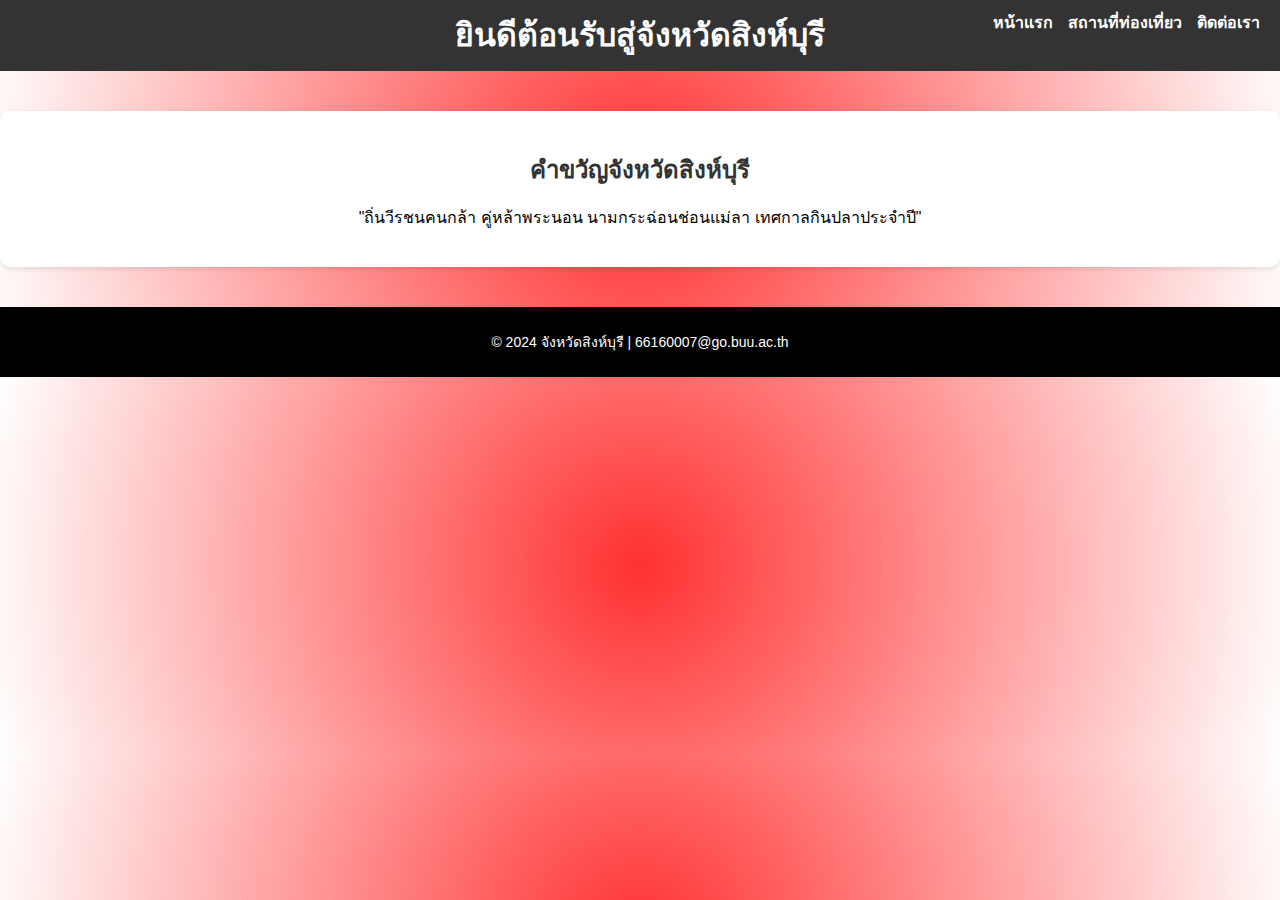
<file: index.html>
<!DOCTYPE html>
<html lang="en">
<head>
    <meta charset="UTF-8">
    <meta name="viewport" content="width=device-width, initial-scale=1.0">
    <title>แนะนำสถานที่ท่องเที่ยวสิงห์บุรี</title>
    <link rel="stylesheet" href="css/styles.css">
</head>
<body>
  <!-- ส่วนบ่น  -->
    <header class="main-header">
        <div class="container">
            <h1>ยินดีต้อนรับสู่จังหวัดสิงห์บุรี</h1>
            <nav>
                <ul class="nav-links">
                    <li><a href="index.html">หน้าแรก</a></li>
                    <li><a href="attractions.html">สถานที่ท่องเที่ยว</a></li>
                    <li><a href="contact.html">ติดต่อเรา</a></li>
                </ul>
            </nav>
        </div>
    </header>

  <!-- เนื้อหาหลัก -->
    <main>
        <section class="slogan-section">
        <div class="container">
            <h2>คำขวัญจังหวัดสิงห์บุรี</h2>
            <p>"ถิ่นวีรชนคนกล้า คู่หล้าพระนอน นามกระฉ่อนช่อนแม่ลา เทศกาลกินปลาประจำปี"</p>
        </div>
        </section>
    </main>

  <!-- ส่วนล่าง -->
    <footer>
        <p>© 2024 จังหวัดสิงห์บุรี | 66160007@go.buu.ac.th</p>
    </footer>
    </body>
</html>
</file>
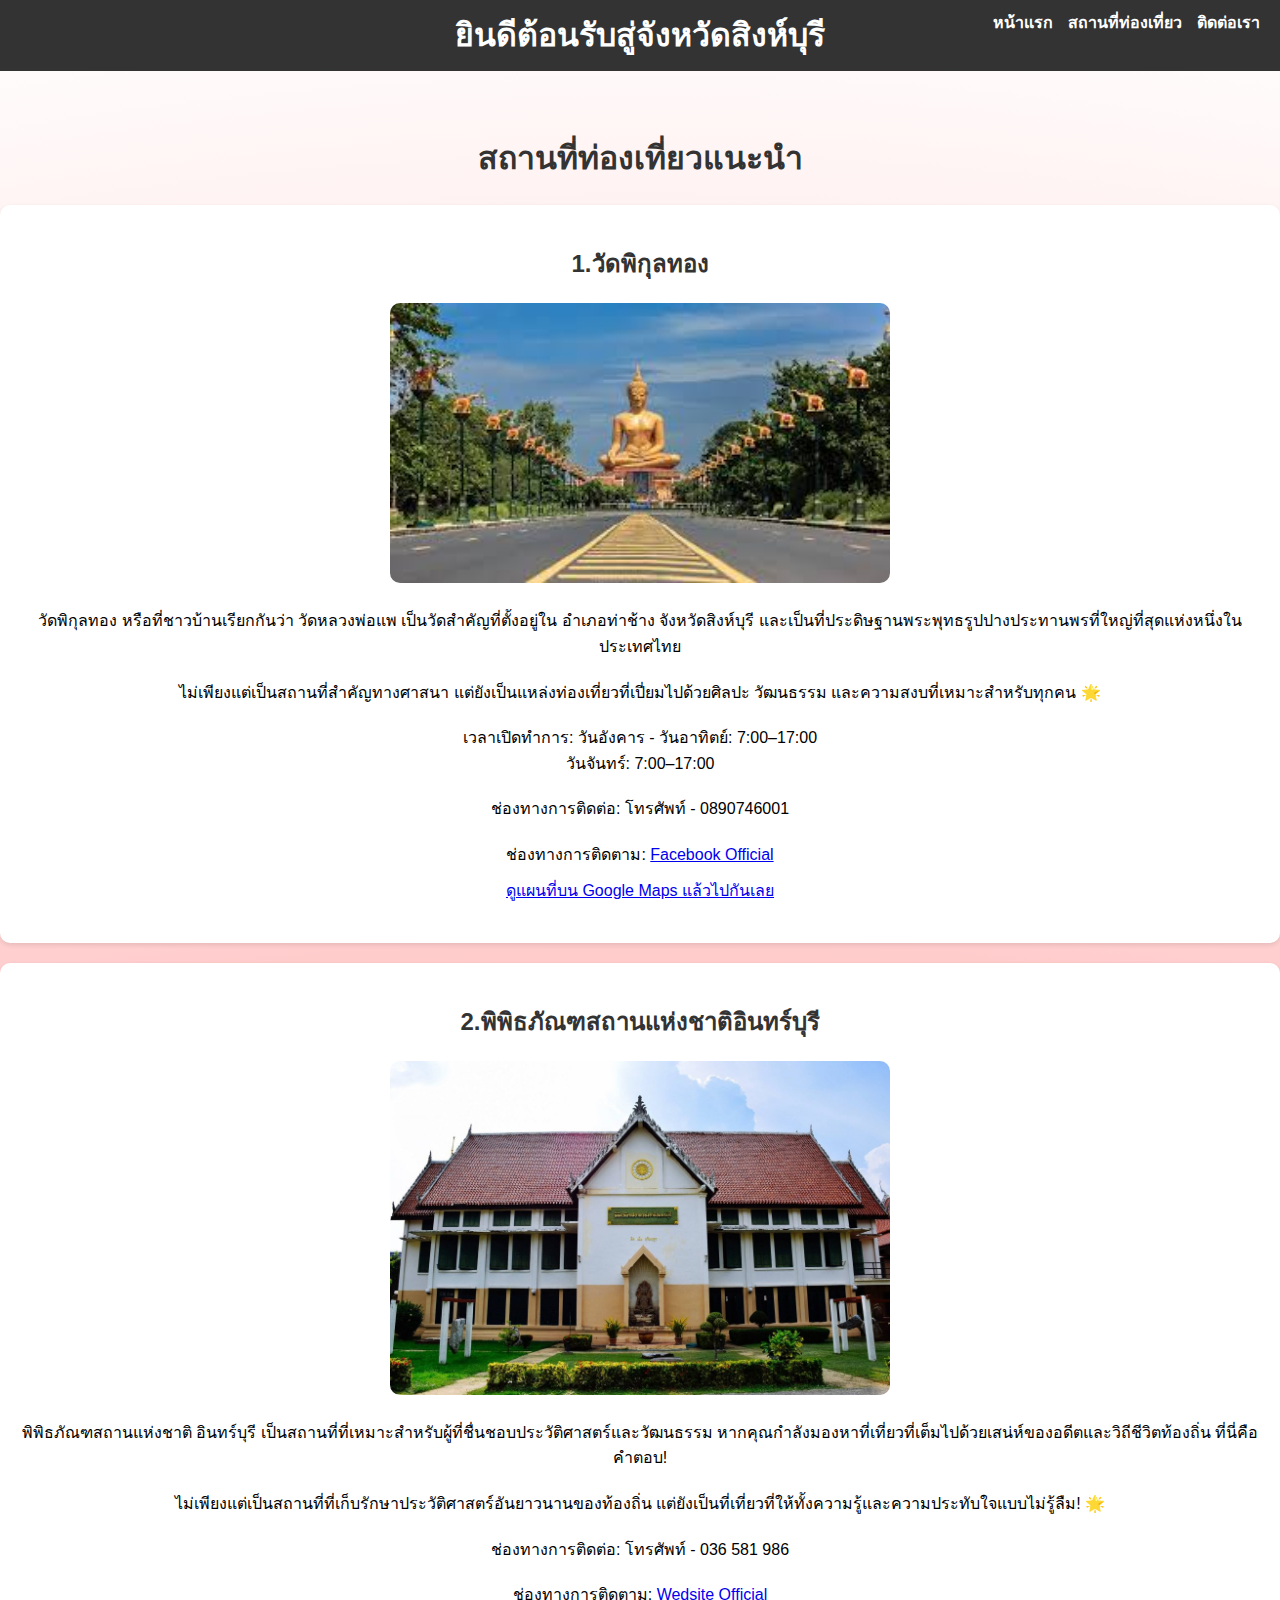
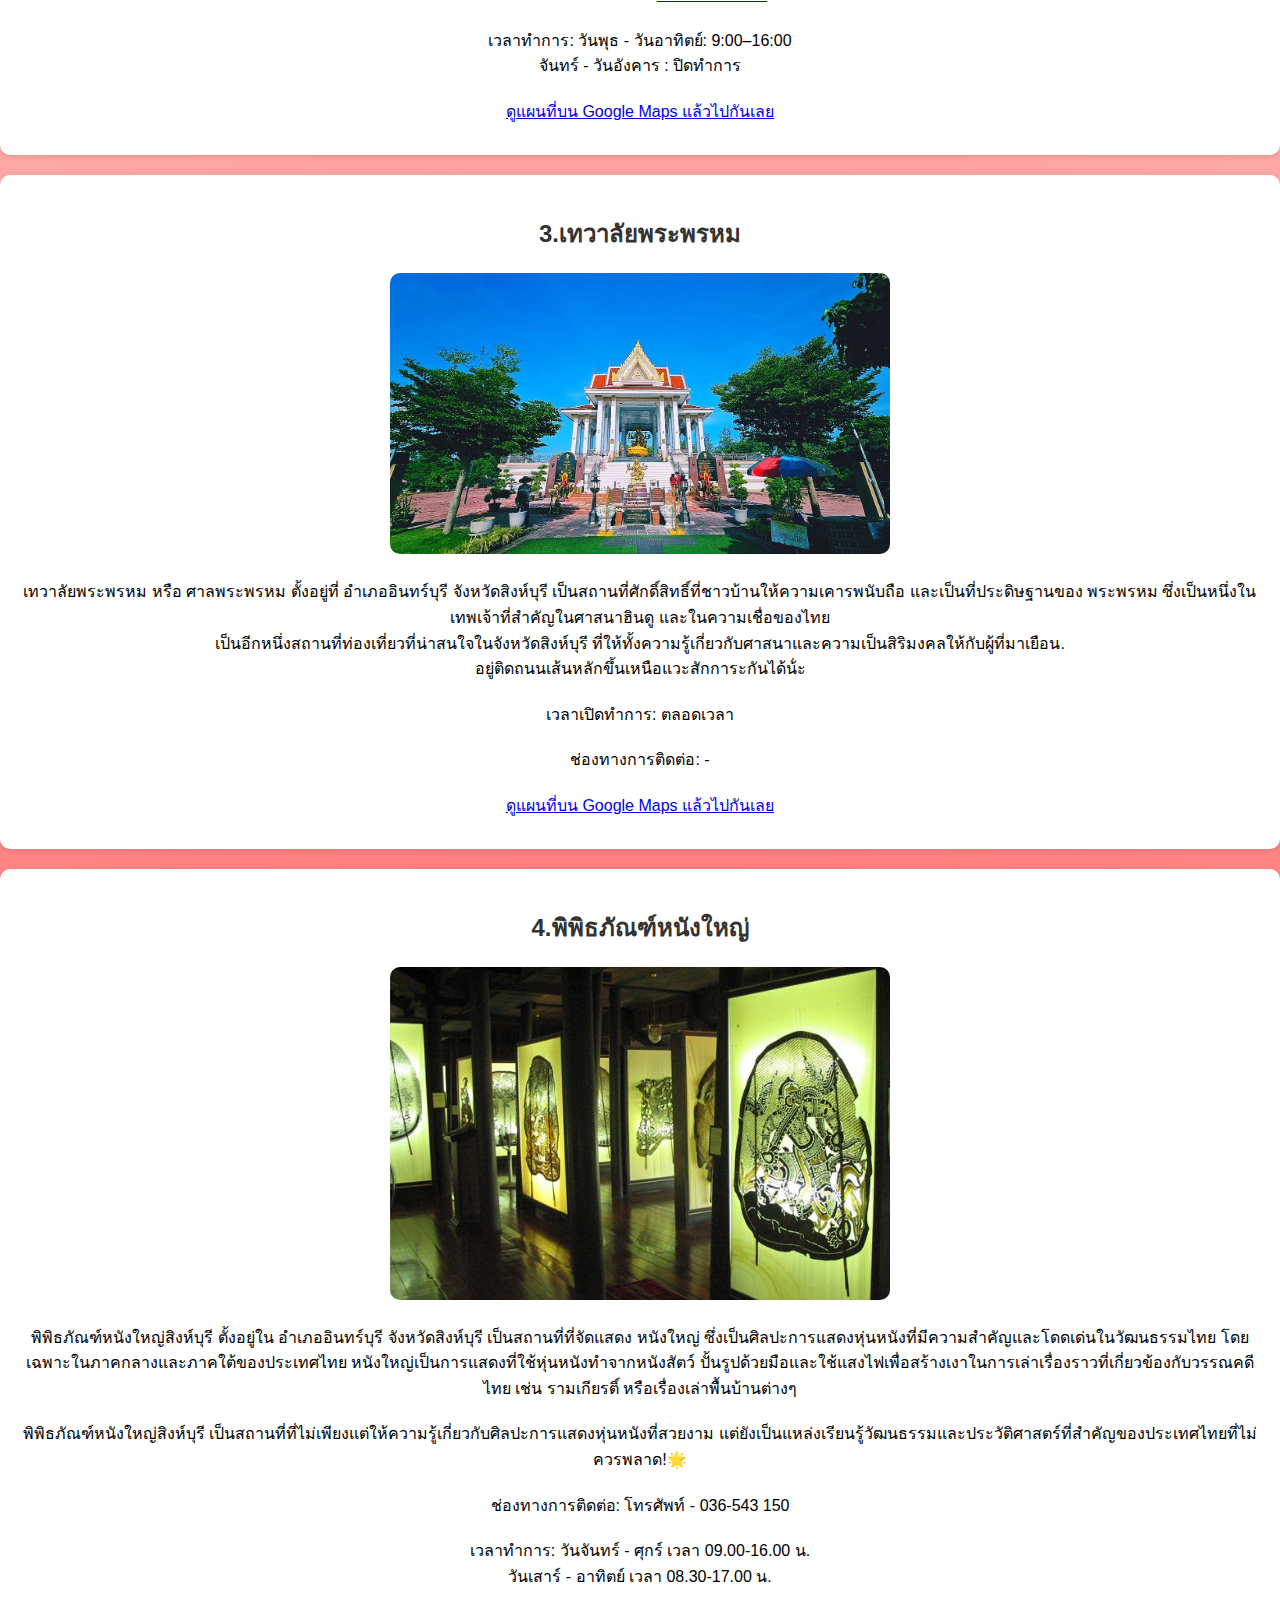
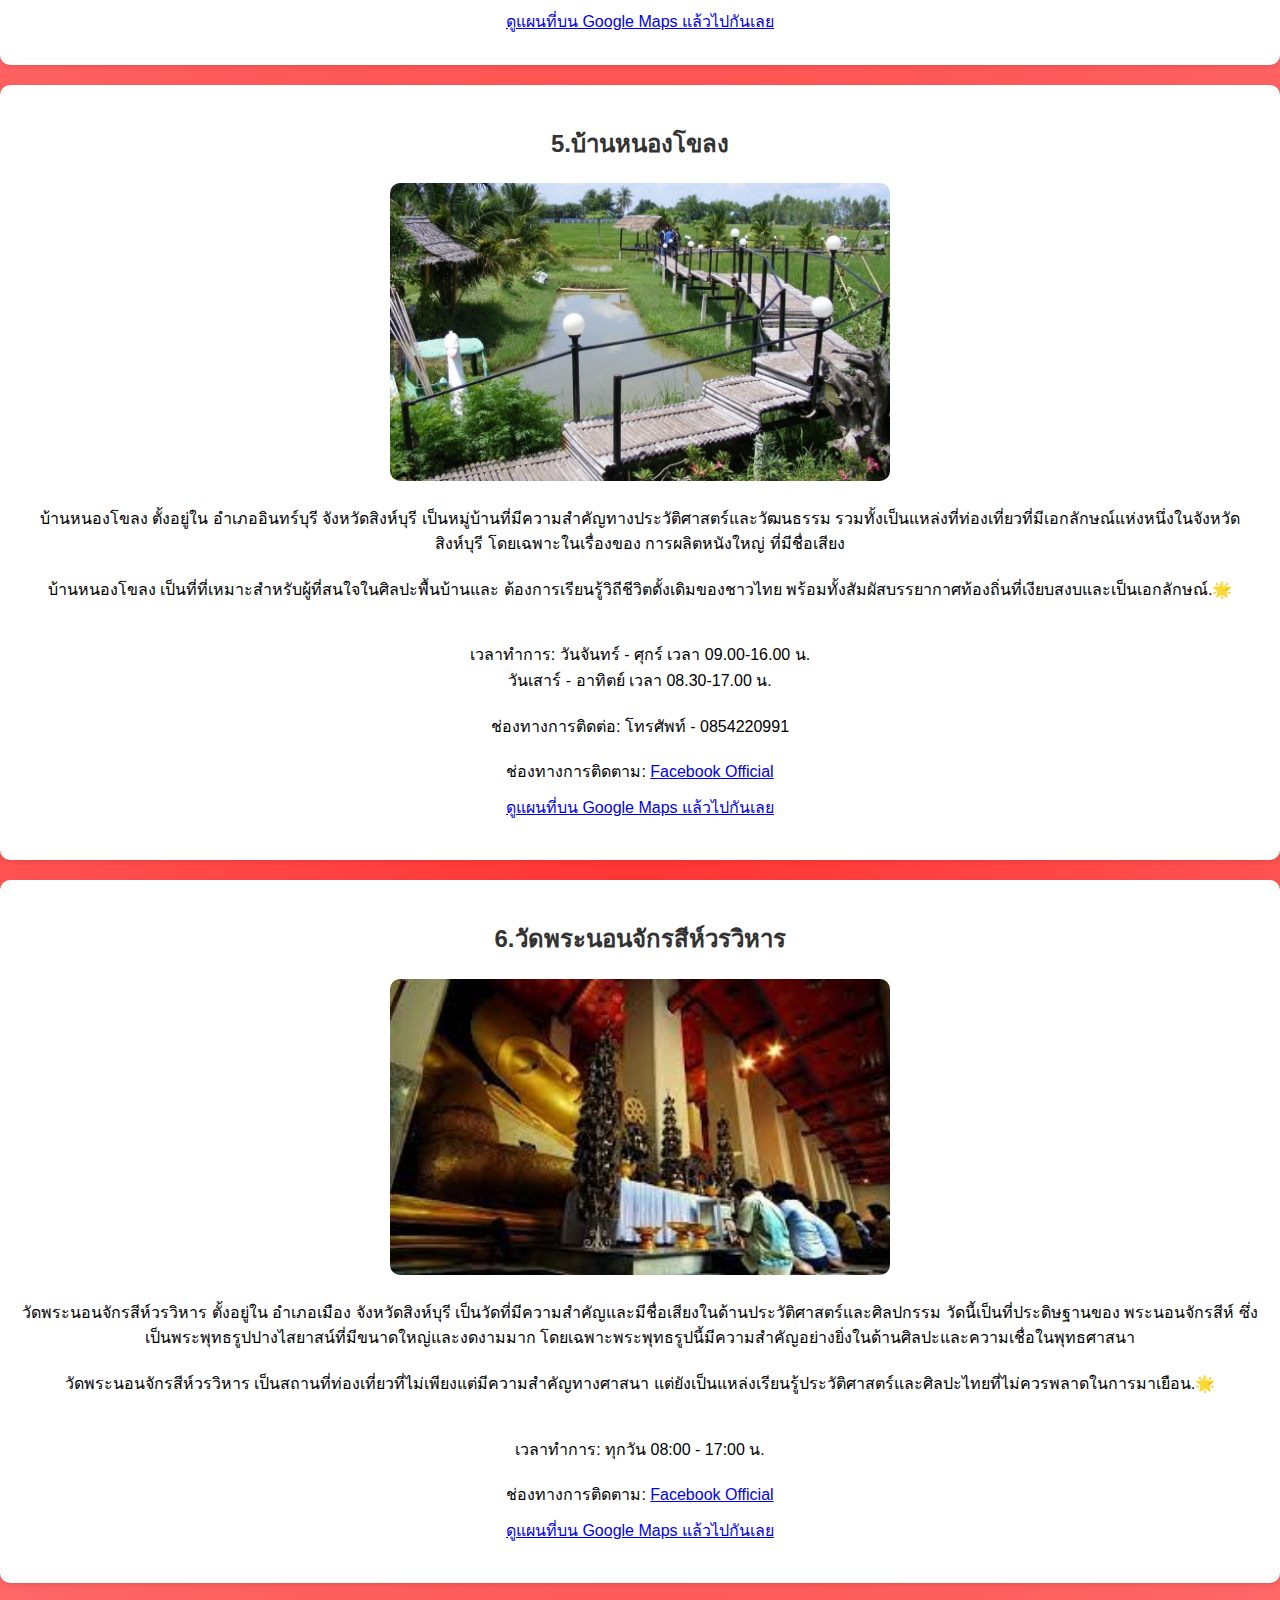
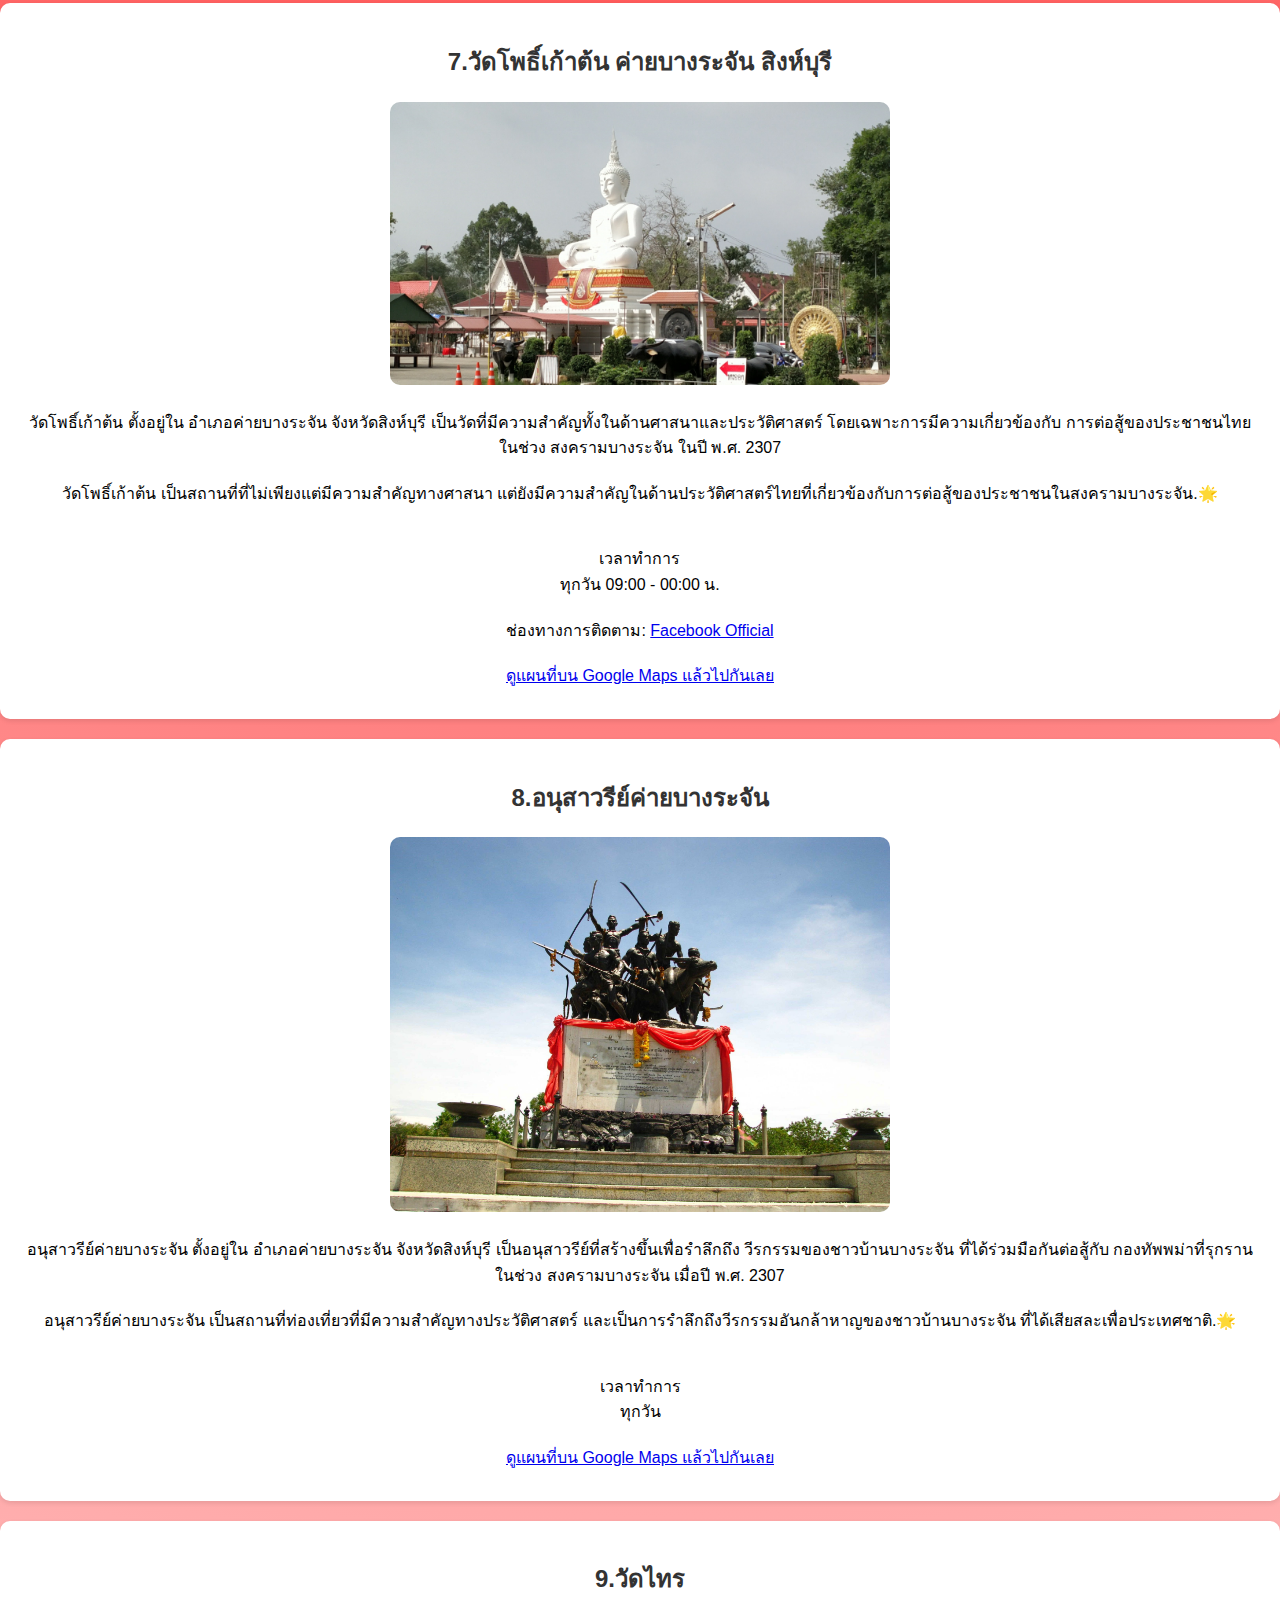
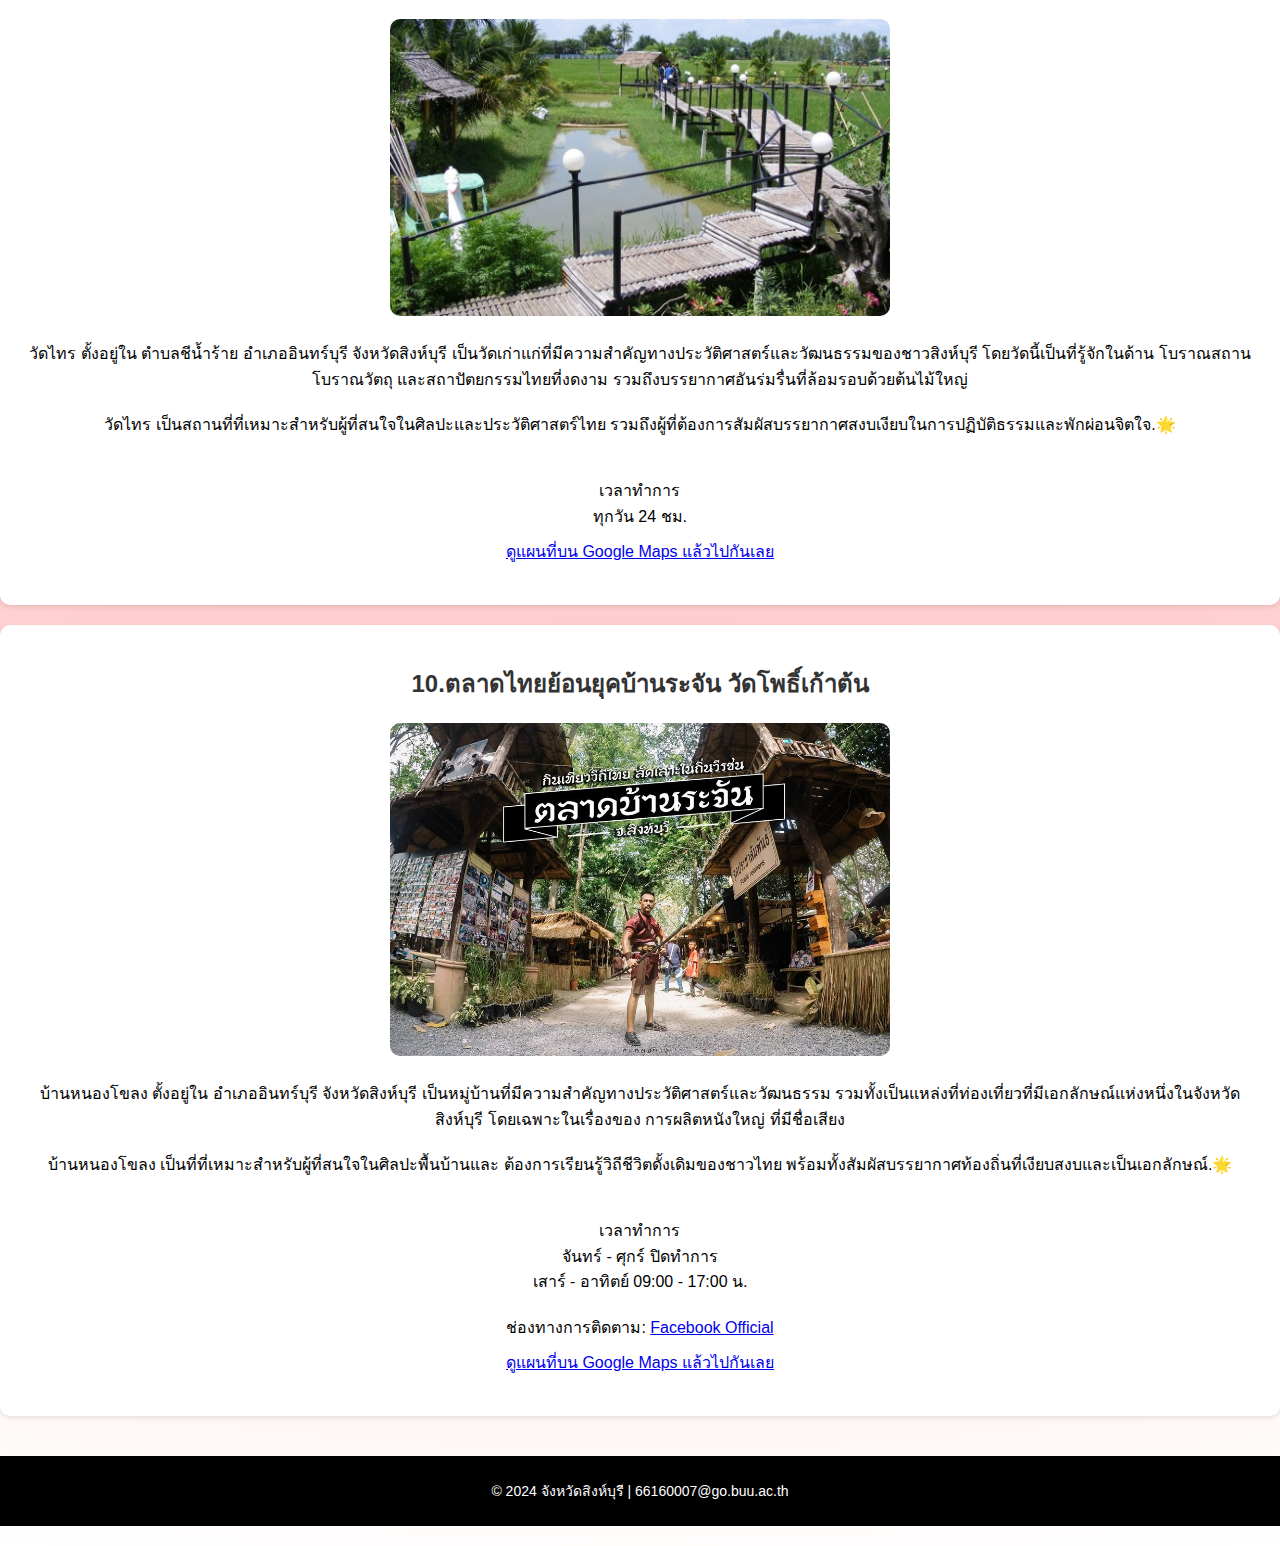
<file: attractions.html>
<!DOCTYPE html>
<html lang="en">
<head>
    <meta charset="UTF-8">
    <meta name="viewport" content="width=device-width, initial-scale=1.0">
    <title>แนะนำสถานที่ท่องเที่ยวสิงห์บุรี</title>
    <link rel="stylesheet" href="css/styles.css">
</head>
<body>
  <!-- ส่วนบ่น -->
    <header class="main-header">
        <div class="container">
            <h1>ยินดีต้อนรับสู่จังหวัดสิงห์บุรี</h1>
            <nav>
                <ul class="nav-links">
                    <li><a href="index.html">หน้าแรก</a></li>
                    <li><a href="attractions.html">สถานที่ท่องเที่ยว</a></li>
                    <li><a href="contact.html">ติดต่อเรา</a></li>
                </ul>
            </nav>
        </div>
    </header>
<div class="content">
    <!-- ที่ท่องเที่ยว -->
    <main>
      <section>
        <h1>สถานที่ท่องเที่ยวแนะนำ</h1>


        <!-- วัดพิกุลทอง  -->
        <article>
            <h2>1.วัดพิกุลทอง</h2>
            <img src="/images/images.jpg" alt="วัดพิกุลทอง สิงห์บุรี">
            <p>วัดพิกุลทอง หรือที่ชาวบ้านเรียกกันว่า วัดหลวงพ่อแพ
            เป็นวัดสำคัญที่ตั้งอยู่ใน อำเภอท่าช้าง จังหวัดสิงห์บุรี
            และเป็นที่ประดิษฐานพระพุทธรูปปางประทานพรที่ใหญ่ที่สุดแห่งหนึ่งในประเทศไทย
            </p>
            <p>ไม่เพียงแต่เป็นสถานที่สำคัญทางศาสนา
            แต่ยังเป็นแหล่งท่องเที่ยวที่เปี่ยมไปด้วยศิลปะ วัฒนธรรม
            และความสงบที่เหมาะสำหรับทุกคน 🌟  
            </p>
            <p>เวลาเปิดทำการ:
                วันอังคาร - วันอาทิตย์: 7:00–17:00<br>
                วันจันทร์: 7:00–17:00
            </p>
            <p>ช่องทางการติดต่อ: โทรศัพท์ - 0890746001</p>
            <p>ช่องทางการติดตาม:
                <a href="https://m.facebook.com/WatPhikunthongOfficial/" target="_blank" rel="noopener noreferrer">
                Facebook Official
                </a>
            </p>
            <a href="https://maps.app.goo.gl/QfCjL7nxobSfcutp6" target="_blank" rel="noopener noreferrer">
              ดูแผนที่บน Google Maps แล้วไปกันเลย
            </a>
            </p>
        </article>


        <!-- พิพิธภัณฑสถานแห่งชาติอินทร์บุรี -->
        <article>
          <h2>2.พิพิธภัณฑสถานแห่งชาติอินทร์บุรี</h2>
          <img src="/images/02-001.jpg" alt="พิพิธภัณฑสถานแห่งชาติอินทร์บุรี">
          <p>พิพิธภัณฑสถานแห่งชาติ อินทร์บุรี
            เป็นสถานที่ที่เหมาะสำหรับผู้ที่ชื่นชอบประวัติศาสตร์และวัฒนธรรม
            หากคุณกำลังมองหาที่เที่ยวที่เต็มไปด้วยเสน่ห์ของอดีตและวิถีชีวิตท้องถิ่น
            ที่นี่คือคำตอบ!
          </p>
          <p>ไม่เพียงแต่เป็นสถานที่ที่เก็บรักษาประวัติศาสตร์อันยาวนานของท้องถิ่น
            แต่ยังเป็นที่เที่ยวที่ให้ทั้งความรู้และความประทับใจแบบไม่รู้ลืม! 🌟
          </p>
          <p>ช่องทางการติดต่อ: โทรศัพท์ - 036 581 986</p>
          <p>ช่องทางการติดตาม:
            <a href="http://www.virtualmuseum.finearts.go.th/inburi/index.php/th/" target="_blank" rel="noopener noreferrer">
              Wedsite Official
            </a>
            </p>
          <p>เวลาทำการ:
            วันพุธ - วันอาทิตย์: 9:00–16:00<br>
            จันทร์ - วันอังคาร : ปิดทำการ
          </p>
          <p>
            <a href="https://maps.app.goo.gl/u7DQHBx6yQGKmmSf6" target="_blank" rel="noopener noreferrer">
              ดูแผนที่บน Google Maps แล้วไปกันเลย
            </a>
          </p>
        </article>


        <!-- เทวาลัยพระพรหม -->
        <article>
            <h2>3.เทวาลัยพระพรหม</h2>
            <img src="/images/1719979243.jpg" alt="เทวาลัยพระพรหม">
            <p>เทวาลัยพระพรหม หรือ ศาลพระพรหม ตั้งอยู่ที่ อำเภออินทร์บุรี จังหวัดสิงห์บุรี
                เป็นสถานที่ศักดิ์สิทธิ์ที่ชาวบ้านให้ความเคารพนับถือ
                และเป็นที่ประดิษฐานของ พระพรหม
                ซึ่งเป็นหนึ่งในเทพเจ้าที่สำคัญในศาสนาฮินดู
                และในความเชื่อของไทย <br>
                    เป็นอีกหนึ่งสถานที่ท่องเที่ยวที่น่าสนใจในจังหวัดสิงห์บุรี
                ที่ให้ทั้งความรู้เกี่ยวกับศาสนาและความเป็นสิริมงคลให้กับผู้ที่มาเยือน.<br>
                อยู่ติดถนนเส้นหลักขึ้นเหนือแวะสักการะกันได้น้่ะ
            </p>
            <p>เวลาเปิดทำการ:
              ตลอดเวลา
            </p>
            <p>ช่องทางการติดต่อ: - </p>
            <p>
              <a href="https://maps.app.goo.gl/vmFFbEPiLD34CBcw8" target="_blank" rel="noopener noreferrer">
                ดูแผนที่บน Google Maps แล้วไปกันเลย
              </a>
            </p>
          </article>


          <!-- พิพิธภัณฑ์หนังใหญ่ -->
            <article>
                <h2>4.พิพิธภัณฑ์หนังใหญ่</h2>
                <img src="/images/1452844416_9228.jpg" alt="พิพิธภัณฑ์หนังใหญ่">
                <p>พิพิธภัณฑ์หนังใหญ่สิงห์บุรี ตั้งอยู่ใน อำเภออินทร์บุรี จังหวัดสิงห์บุรี เป็นสถานที่ที่จัดแสดง
                    หนังใหญ่ ซึ่งเป็นศิลปะการแสดงหุ่นหนังที่มีความสำคัญและโดดเด่นในวัฒนธรรมไทย
                    โดยเฉพาะในภาคกลางและภาคใต้ของประเทศไทย
                    หนังใหญ่เป็นการแสดงที่ใช้หุ่นหนังทำจากหนังสัตว์
                    ปั้นรูปด้วยมือและใช้แสงไฟเพื่อสร้างเงาในการเล่าเรื่องราวที่เกี่ยวข้องกับวรรณคดีไทย
                    เช่น รามเกียรติ์ หรือเรื่องเล่าพื้นบ้านต่างๆ
                </p>
                <p>พิพิธภัณฑ์หนังใหญ่สิงห์บุรี
                    เป็นสถานที่ที่ไม่เพียงแต่ให้ความรู้เกี่ยวกับศิลปะการแสดงหุ่นหนังที่สวยงาม
                    แต่ยังเป็นแหล่งเรียนรู้วัฒนธรรมและประวัติศาสตร์ที่สำคัญของประเทศไทยที่ไม่ควรพลาด!🌟
                </p>
                <p>ช่องทางการติดต่อ: โทรศัพท์ - 036-543 150</p>
                <p>เวลาทำการ:
                    วันจันทร์ - ศุกร์ เวลา 09.00-16.00 น.<br>
                    วันเสาร์ - อาทิตย์ เวลา 08.30-17.00 น.
                </p>
                <p>
                    <a href="https://maps.app.goo.gl/dGGxAhaqYbsnnYxC6" target="_blank" rel="noopener noreferrer">
                    ดูแผนที่บน Google Maps แล้วไปกันเลย
                </a>
                </p>
          </article>


        <!-- บ้านหนองโขลง -->
        <article>
            <h2>5.บ้านหนองโขลง</h2>
            <img src="/images/989471af-a384-47b9-8012-4eae5221bde5.jpg" alt="บ้านหนองโขลง">
            <p>บ้านหนองโขลง ตั้งอยู่ใน อำเภออินทร์บุรี จังหวัดสิงห์บุรี
                เป็นหมู่บ้านที่มีความสำคัญทางประวัติศาสตร์และวัฒนธรรม
                รวมทั้งเป็นแหล่งที่ท่องเที่ยวที่มีเอกลักษณ์แห่งหนึ่งในจังหวัดสิงห์บุรี
                โดยเฉพาะในเรื่องของ การผลิตหนังใหญ่ ที่มีชื่อเสียง
            <p>บ้านหนองโขลง เป็นที่ที่เหมาะสำหรับผู้ที่สนใจในศิลปะพื้นบ้านและ
                ต้องการเรียนรู้วิถีชีวิตดั้งเดิมของชาวไทย
                พร้อมทั้งสัมผัสบรรยากาศท้องถิ่นที่เงียบสงบและเป็นเอกลักษณ์.🌟</p>  
            </p>
            <p>เวลาทำการ:
                วันจันทร์ - ศุกร์ เวลา 09.00-16.00 น.<br>
                วันเสาร์ - อาทิตย์ เวลา 08.30-17.00 น.
            </p>
            <p>ช่องทางการติดต่อ: โทรศัพท์ - 0854220991</p>
            <p>ช่องทางการติดตาม:
              <a href="https://www.facebook.com/BAANHNONGKHLONG/" target="_blank" rel="noopener noreferrer">
                Facebook Official
              </a>
            </p>
              <a href="https://maps.app.goo.gl/5axkCUF6bhL3F6U69" target="_blank" rel="noopener noreferrer">
                ดูแผนที่บน Google Maps แล้วไปกันเลย
              </a>
            </p>
          </article>


        <!-- วัดพระนอนจักรสีห์วรวิหาร -->
        <article>
            <h2>6.วัดพระนอนจักรสีห์วรวิหาร</h2>
            <img src="/images/images (1).jpg" alt="วัดพระนอนจักรสีห์วรวิหาร">
            <p>วัดพระนอนจักรสีห์วรวิหาร ตั้งอยู่ใน อำเภอเมือง จังหวัดสิงห์บุรี
                เป็นวัดที่มีความสำคัญและมีชื่อเสียงในด้านประวัติศาสตร์และศิลปกรรม
                วัดนี้เป็นที่ประดิษฐานของ พระนอนจักรสีห์
                ซึ่งเป็นพระพุทธรูปปางไสยาสน์ที่มีขนาดใหญ่และงดงามมาก
                โดยเฉพาะพระพุทธรูปนี้มีความสำคัญอย่างยิ่งในด้านศิลปะและความเชื่อในพุทธศาสนา <br>
            <p>วัดพระนอนจักรสีห์วรวิหาร
                เป็นสถานที่ท่องเที่ยวที่ไม่เพียงแต่มีความสำคัญทางศาสนา
                แต่ยังเป็นแหล่งเรียนรู้ประวัติศาสตร์และศิลปะไทยที่ไม่ควรพลาดในการมาเยือน.🌟</p>  
            </p>
            <p>เวลาทำการ:
                ทุกวัน 08:00 - 17:00 น.
            </p>
            <p>ช่องทางการติดตาม:
              <a href="https://www.facebook.com/watpranonchaksi/" target="_blank" rel="noopener noreferrer">
                Facebook Official
              </a>
            </p>
              <a href="https://maps.app.goo.gl/UXAUghJchsJP7L8J8" target="_blank" rel="noopener noreferrer">
                ดูแผนที่บน Google Maps แล้วไปกันเลย
              </a>
            </p>
          </article>


          <!-- วัดโพธิ์เก้าต้น ค่ายบางระจัน สิงห์บุรี -->
        <article>
            <h2>7.วัดโพธิ์เก้าต้น ค่ายบางระจัน สิงห์บุรี</h2>
            <img src="/images/2018020667f888abf5fd8c04ffac4aec426cef85112739.jpg" alt="วัดโพธิ์เก้าต้น ค่ายบางระจัน สิงห์บุรี">
            <p>วัดโพธิ์เก้าต้น ตั้งอยู่ใน อำเภอค่ายบางระจัน จังหวัดสิงห์บุรี
                เป็นวัดที่มีความสำคัญทั้งในด้านศาสนาและประวัติศาสตร์
                โดยเฉพาะการมีความเกี่ยวข้องกับ การต่อสู้ของประชาชนไทย
                ในช่วง สงครามบางระจัน ในปี พ.ศ. 2307
            <p>วัดโพธิ์เก้าต้น เป็นสถานที่ที่ไม่เพียงแต่มีความสำคัญทางศาสนา
                แต่ยังมีความสำคัญในด้านประวัติศาสตร์ไทยที่เกี่ยวข้องกับการต่อสู้ของประชาชนในสงครามบางระจัน.🌟</p>  
            </p>
            <p>เวลาทำการ<br>
                ทุกวัน 09:00 - 00:00 น.
            </p>
            <p>ช่องทางการติดตาม:
              <a href="https://www.facebook.com/%E0%B8%A7%E0%B8%B1%E0%B8%94%E0%B9%82%E0%B8%9E%E0%B8%98%E0%B8%B4%E0%B9%8C%E0%B9%80%E0%B8%81%E0%B9%89%E0%B8%B2%E0%B8%95%E0%B9%89%E0%B8%99-%E0%B8%84%E0%B9%88%E0%B8%B2%E0%B8%A2%E0%B8%9A%E0%B8%B2%E0%B8%87%E0%B8%A3%E0%B8%B0%E0%B8%88%E0%B8%B1%E0%B8%99-%E0%B8%88%E0%B8%B1%E0%B8%87%E0%B8%AB%E0%B8%A7%E0%B8%B1%E0%B8%94%E0%B8%AA%E0%B8%B4%E0%B8%87%E0%B8%AB%E0%B9%8C%E0%B8%9A%E0%B8%B8%E0%B8%A3%E0%B8%B5-103551521705505/" target="_blank" rel="noopener noreferrer">
                Facebook Official
              </a>
            </p>
            <p>
              <a href="https://maps.app.goo.gl/zR2GYrg1xovcqbeE6" target="_blank" rel="noopener noreferrer">
                ดูแผนที่บน Google Maps แล้วไปกันเลย
              </a>
            </p>
          </article>


          <!-- อนุสาวรีย์ค่ายบางระจัน -->
        <article>
            <h2>8.อนุสาวรีย์ค่ายบางระจัน</h2>
            <img src="/images/149019718_275016087574440_272070232530864271_n.jpg" alt="อนุสาวรีย์ค่ายบางระจัน">
            <p>อนุสาวรีย์ค่ายบางระจัน ตั้งอยู่ใน อำเภอค่ายบางระจัน จังหวัดสิงห์บุรี
                เป็นอนุสาวรีย์ที่สร้างขึ้นเพื่อรำลึกถึง วีรกรรมของชาวบ้านบางระจัน
                ที่ได้ร่วมมือกันต่อสู้กับ กองทัพพม่าที่รุกราน ในช่วง สงครามบางระจัน
                เมื่อปี พ.ศ. 2307
            <p>อนุสาวรีย์ค่ายบางระจัน เป็นสถานที่ท่องเที่ยวที่มีความสำคัญทางประวัติศาสตร์
                และเป็นการรำลึกถึงวีรกรรมอันกล้าหาญของชาวบ้านบางระจัน
                ที่ได้เสียสละเพื่อประเทศชาติ.🌟</p>  
            </p>
            <p>เวลาทำการ<br>
                ทุกวัน
            </p>
            <p>
              <a href="https://maps.app.goo.gl/PLSdNfGDezFoes5R8" target="_blank" rel="noopener noreferrer">
                ดูแผนที่บน Google Maps แล้วไปกันเลย
              </a>
            </p>
          </article>


          <!-- วัดไทร -->
        <article>
            <h2>9.วัดไทร</h2>
            <img src="/images/989471af-a384-47b9-8012-4eae5221bde5.jpg" alt="วัดไทร">
            <p>วัดไทร ตั้งอยู่ใน ตำบลชีน้ำร้าย อำเภออินทร์บุรี จังหวัดสิงห์บุรี
                เป็นวัดเก่าแก่ที่มีความสำคัญทางประวัติศาสตร์และวัฒนธรรมของชาวสิงห์บุรี
                โดยวัดนี้เป็นที่รู้จักในด้าน โบราณสถาน โบราณวัตถุ และสถาปัตยกรรมไทยที่งดงาม
                รวมถึงบรรยากาศอันร่มรื่นที่ล้อมรอบด้วยต้นไม้ใหญ่
            <p>วัดไทร เป็นสถานที่ที่เหมาะสำหรับผู้ที่สนใจในศิลปะและประวัติศาสตร์ไทย
                รวมถึงผู้ที่ต้องการสัมผัสบรรยากาศสงบเงียบในการปฏิบัติธรรมและพักผ่อนจิตใจ.🌟</p>  
            </p>
            <p>เวลาทำการ<br>
                ทุกวัน 24 ชม.
            </p>
              <a href="https://maps.app.goo.gl/ptbgeSyo6c7btz6h9" target="_blank" rel="noopener noreferrer">
                ดูแผนที่บน Google Maps แล้วไปกันเลย
              </a>
            </p>
          </article>


          <!-- ตลาดไทยย้อนยุคบ้านระจัน วัดโพธิ์เก้าต้น -->
        <article>
            <h2>10.ตลาดไทยย้อนยุคบ้านระจัน วัดโพธิ์เก้าต้น</h2>
            <img src="/images/202103222048673fc92d44e4cd8fabf617972c05102226.jpg" alt="ตลาดไทยย้อนยุคบ้านระจัน วัดโพธิ์เก้าต้น">
            <p>บ้านหนองโขลง ตั้งอยู่ใน อำเภออินทร์บุรี จังหวัดสิงห์บุรี
                เป็นหมู่บ้านที่มีความสำคัญทางประวัติศาสตร์และวัฒนธรรม
                รวมทั้งเป็นแหล่งที่ท่องเที่ยวที่มีเอกลักษณ์แห่งหนึ่งในจังหวัดสิงห์บุรี
                โดยเฉพาะในเรื่องของ การผลิตหนังใหญ่ ที่มีชื่อเสียง
            <p>บ้านหนองโขลง เป็นที่ที่เหมาะสำหรับผู้ที่สนใจในศิลปะพื้นบ้านและ
                ต้องการเรียนรู้วิถีชีวิตดั้งเดิมของชาวไทย
                พร้อมทั้งสัมผัสบรรยากาศท้องถิ่นที่เงียบสงบและเป็นเอกลักษณ์.🌟</p>  
            </p>
            <p>เวลาทำการ<br>
                จันทร์ - ศุกร์ ปิดทำการ <br>
                เสาร์ - อาทิตย์ 09:00 - 17:00 น.
            </p>
            <p>ช่องทางการติดตาม:
              <a href="https://www.facebook.com/profile.php?id=100063628523098" target="_blank" rel="noopener noreferrer">
                Facebook Official
              </a>
            </p>
              <a href="https://maps.app.goo.gl/JYYHUsMEhW9WVWyA9" target="_blank" rel="noopener noreferrer">
                ดูแผนที่บน Google Maps แล้วไปกันเลย
              </a>
            </p>
          </article>
      </section>
    </main>
        <!--ส่วนท้ายล่างสุด-->
        <!-- Footer -->
    <footer>
        <p>© 2024 จังหวัดสิงห์บุรี | 66160007@go.buu.ac.th</p>
    </footer>
    </div>
</body>
</html>
</file>
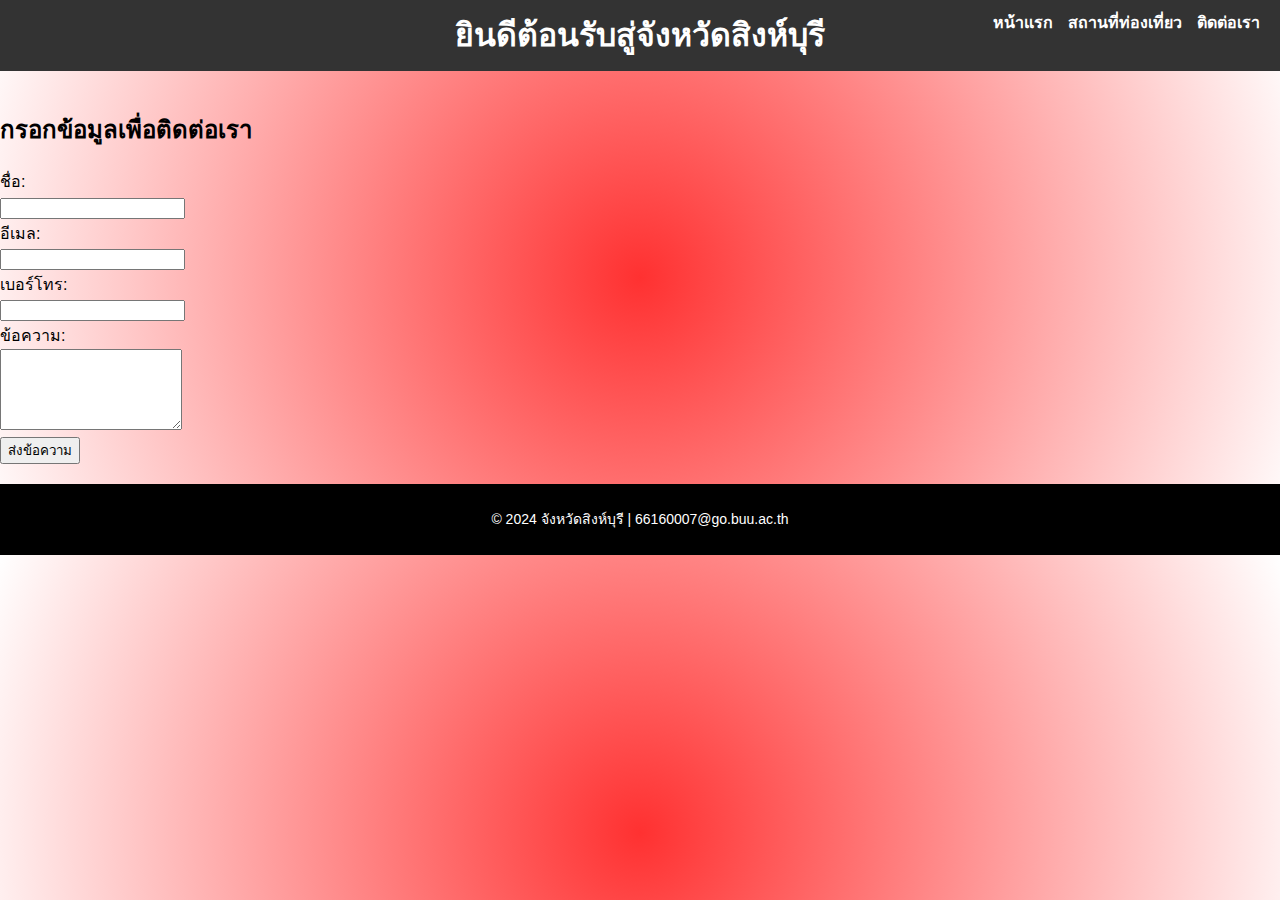
<file: contact.html>
<!DOCTYPE html>
<html lang="en">
<head>
    <meta charset="UTF-8">
    <meta name="viewport" content="width=device-width, initial-scale=1.0">
    <title>แนะนำสถานที่ท่องเที่ยวสิงห์บุรี</title>
    <link rel="stylesheet" href="css/styles.css">
</head>
<body>
  <!-- ส่วนบ่น  -->
    <header class="main-header">
        <div class="container">
            <h1>ยินดีต้อนรับสู่จังหวัดสิงห์บุรี</h1>
            <nav>
                <ul class="nav-links">
                    <li><a href="index.html">หน้าแรก</a></li>
                    <li><a href="attractions.html">สถานที่ท่องเที่ยว</a></li>
                    <li><a href="contact.html">ติดต่อเรา</a></li>
                </ul>
            </nav>
        </div>
    </header>


  <main>
    <section>
      <h2>กรอกข้อมูลเพื่อติดต่อเรา</h2>
      <form action="#" method="POST">
        <label for="name">ชื่อ:</label><br>
        <input type="text" id="name" name="name" required><br>


        <label for="email">อีเมล:</label><br>
        <input type="email" id="email" name="email" required><br>
       
        <label for="phone number">เบอร์โทร:</label><br>
        <input type="phone number" id="phone number" name="phone number" required><br>


        <label for="message">ข้อความ:</label><br>
        <textarea id="message" name="message" rows="5" required></textarea><br>


        <button type="submit">ส่งข้อความ</button>
      </form>
    </section>
  </main>


  <footer>
    <p>© 2024 จังหวัดสิงห์บุรี | 66160007@go.buu.ac.th</p>
  </footer>
</body>
</html>
</file>
<file: css/styles.css>
/* styles.css */


/* พื้นฐาน */
body {
    margin: 0;
    font-family: Arial, sans-serif;
    line-height: 1.6;
    background: radial-gradient(circle, #ff3131, #ffffff);
    color: #000;
}


.container {
    width: 90%;
    max-width: 1200px;
    margin: 0 auto;
}


/* ส่วนหัว */
.main-header {
    background: #333;
    color: #fff;
    padding: 10px 0;
    text-align: center;
    position: relative;
}


.main-header h1 {
    margin: 0;
}


.nav-links {
    list-style: none;
    padding: 0;
    margin: 0;
    display: flex;
    gap: 15px;
    position: absolute;
    right: 20px;
    top: 10px;
}


.nav-links li {
    display: inline;
}


.nav-links a {
    color: #fff;
    text-decoration: none;
    font-weight: bold;
}


.nav-links a:hover {
    text-decoration: underline;
}


/* คำขวัญ */
.slogan-section {
    background: #fff;
    text-align: center;
    padding: 20px;
    margin: 20px 0;
    border-radius: 10px;
    box-shadow: 0 2px 5px rgba(0, 0, 0, 0.1);
}


.slogan-section h2 {
    margin-bottom: 10px;
    color: #333;
}


/* เนื้อหา */
main {
    padding: 20px 0;
}


article {
    background: #fff;
    margin: 20px 0;
    padding: 20px;
    border-radius: 10px;
    box-shadow: 0 2px 5px rgba(0, 0, 0, 0.1);
}


article h2 {
    color: #333;
}


article img {
    max-width: 100%;
    border-radius: 10px;
    margin-bottom: 15px;
}


article p {
    margin: 10px 0;
}


/* ปรับรูปภาพให้มีขนาดใกล้เคียงกัน */
article {
    display: flex;
    flex-direction: column;
    align-items: center; /* จัดรูปภาพให้อยู่กลาง */
    justify-content: center; /* จัดให้อยู่กึ่งกลางแนวตั้ง */
    text-align: center;
}


article img {
    width: 80%; /* ปรับขนาดของรูปภาพให้เท่ากัน */
    max-width: 500px; /* ขนาดสูงสุดของรูปภาพ */
    height: auto;
    margin-bottom: 15px;
    border-radius: 10px; /* ทำมุมโค้ง */
}




/* ส่วนล่าง */
footer {
    background: #000;
    color: #fff;
    text-align: center;
    padding: 10px 0;
    font-size: 14px;
}


/* หน้าเพิ่มเติม */
.content {
    padding: 20px 0;
}


.content h1 {
    text-align: center;
    color: #333;
}


/* กรอบหน้าติดต่อเรา */
.contact-form {
    background: #fff;
    padding: 20px;
    margin: 20px auto;
    border-radius: 10px;
    box-shadow: 0 2px 5px rgba(0, 0, 0, 0.1);
    max-width: 600px;
}


.contact-form h2 {
    margin-bottom: 15px;
    color: #333;
}


.contact-form label {
    display: block;
    margin-bottom: 5px;
    font-weight: bold;
}


.contact-form input,
.contact-form textarea {
    width: 100%;
    padding: 10px;
    margin-bottom: 15px;
    border-radius: 5px;
    border: 1px solid #ccc;
}


.contact-form input[type="submit"] {
    background: #333;
    color: #fff;
    border: none;
    cursor: pointer;
}


.contact-form input[type="submit"]:hover {
    background: #555;
}
</file>
